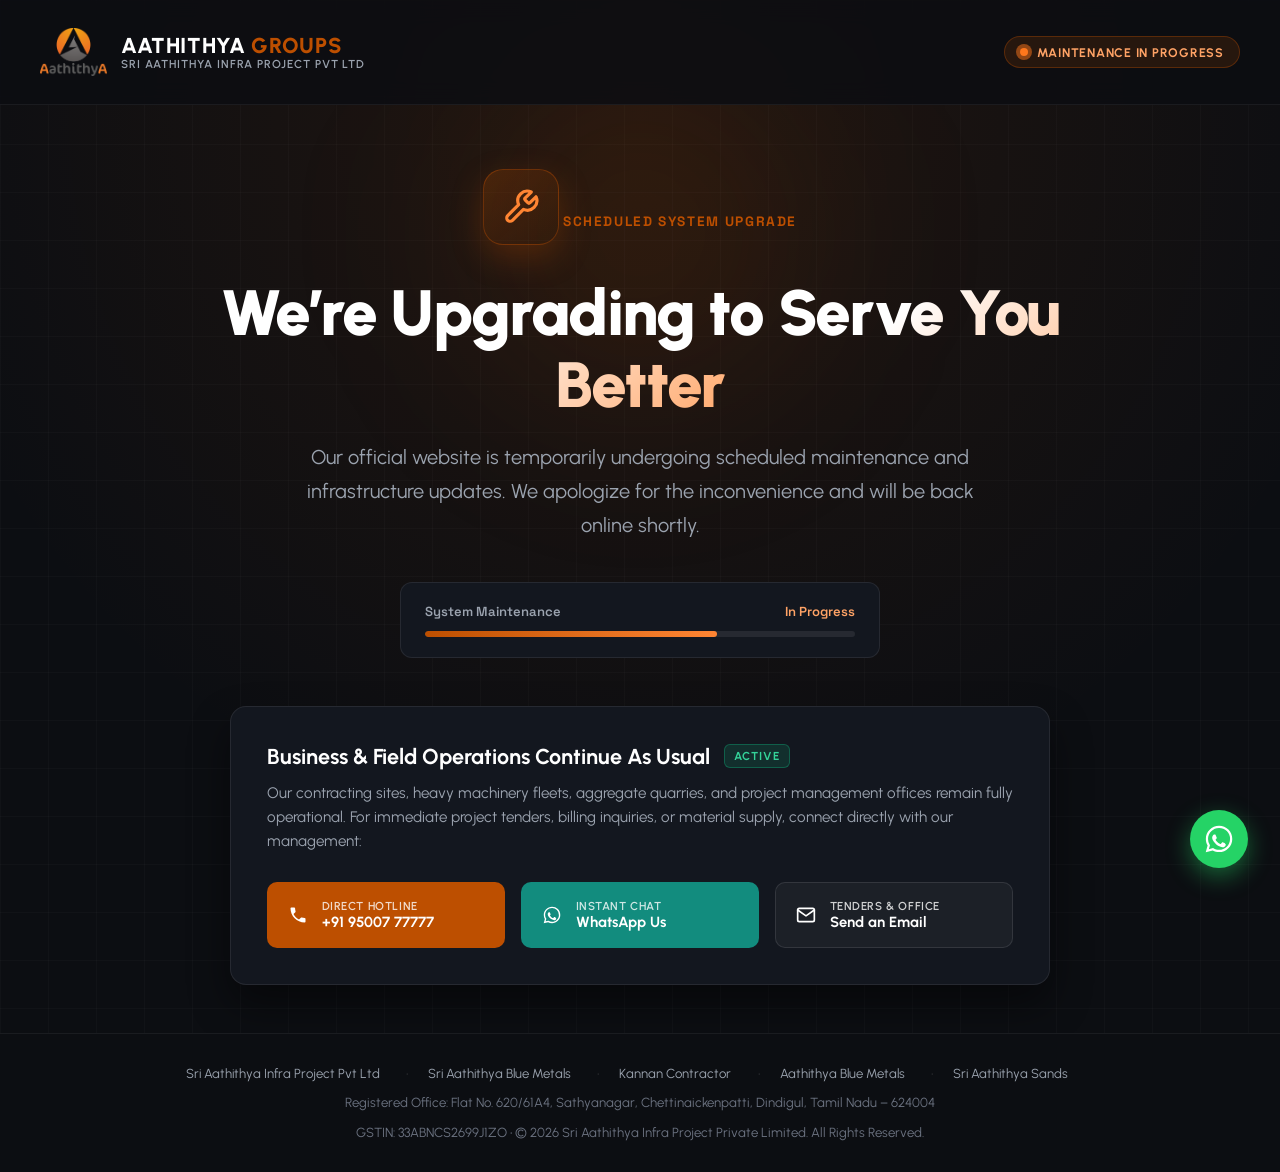
<file: index.html>
<!DOCTYPE html>
<html lang="en">
<head>
  <meta charset="UTF-8">
  <meta name="viewport" content="width=device-width, initial-scale=1.0">
  <meta name="robots" content="noindex, nofollow">
  <meta http-equiv="refresh" content="300">
  <title>Under Maintenance — Sri Aathithya Infra Project Pvt Ltd</title>
  <link rel="icon" type="image/png" href="assets/logo/Logo.png">
  <link rel="preconnect" href="https://fonts.googleapis.com">
  <link rel="preconnect" href="https://fonts.gstatic.com" crossorigin>
  <link href="https://fonts.googleapis.com/css2?family=Space+Grotesk:wght@500;600;700&family=Urbanist:wght@400;500;600;700;800;900&display=swap" rel="stylesheet">
  <style>
    :root {
      --primary: #BD4F00;
      --primary-hover: #D95C00;
      --primary-glow: rgba(189, 79, 0, 0.28);
      --dark-bg: #0C0E12;
      --card-bg: #13171F;
      --card-border: rgba(255, 255, 255, 0.08);
      --text-white: #FFFFFF;
      --text-muted: #9BA3AF;
      --text-subtle: #6B7280;
      --font-display: 'Urbanist', -apple-system, BlinkMacSystemFont, "Segoe UI", Roboto, sans-serif;
      --font-mono: 'Space Grotesk', monospace;
    }

    *, *::before, *::after {
      box-sizing: border-box;
      margin: 0;
      padding: 0;
    }

    body {
      background-color: var(--dark-bg);
      color: var(--text-white);
      font-family: var(--font-display);
      min-height: 100vh;
      display: flex;
      flex-direction: column;
      justify-content: space-between;
      overflow-x: hidden;
      position: relative;
      background-image: 
        radial-gradient(circle at 50% 10%, rgba(189, 79, 0, 0.12) 0%, transparent 60%),
        linear-gradient(to right, rgba(255, 255, 255, 0.02) 1px, transparent 1px),
        linear-gradient(to bottom, rgba(255, 255, 255, 0.02) 1px, transparent 1px);
      background-size: 100% 100%, 48px 48px, 48px 48px;
    }

    /* Ambient glow circles */
    .glow-orb {
      position: absolute;
      width: 500px;
      height: 500px;
      background: radial-gradient(circle, rgba(189, 79, 0, 0.15) 0%, rgba(189, 79, 0, 0) 70%);
      top: 20%;
      left: 50%;
      transform: translate(-50%, -50%);
      filter: blur(80px);
      pointer-events: none;
      z-index: 0;
    }

    /* Header */
    .m-header {
      position: relative;
      z-index: 10;
      padding: 1.75rem 2rem;
      border-bottom: 1px solid rgba(255, 255, 255, 0.06);
      background: rgba(12, 14, 18, 0.85);
      backdrop-filter: blur(12px);
    }

    .m-header-inner {
      max-width: 1200px;
      margin: 0 auto;
      display: flex;
      align-items: center;
      justify-content: space-between;
      gap: 1.5rem;
    }

    .brand-wrap {
      display: flex;
      align-items: center;
      gap: 0.9rem;
      text-decoration: none;
      color: inherit;
    }

    .brand-logo {
      height: 48px;
      width: auto;
      object-fit: contain;
    }

    .brand-name {
      font-size: 1.35rem;
      font-weight: 800;
      letter-spacing: 0.03em;
      text-transform: uppercase;
      line-height: 1.15;
    }

    .brand-name span {
      color: var(--primary);
    }

    .brand-subtitle {
      font-size: 0.72rem;
      font-weight: 600;
      color: var(--text-muted);
      letter-spacing: 0.08em;
      text-transform: uppercase;
    }

    .status-badge {
      display: inline-flex;
      align-items: center;
      gap: 0.55rem;
      padding: 0.45rem 0.95rem;
      background: rgba(189, 79, 0, 0.15);
      border: 1px solid rgba(189, 79, 0, 0.35);
      border-radius: 9999px;
      font-size: 0.78rem;
      font-weight: 700;
      color: #FFA366;
      text-transform: uppercase;
      letter-spacing: 0.06em;
    }

    .pulse-dot {
      width: 8px;
      height: 8px;
      background-color: #FF771C;
      border-radius: 50%;
      position: relative;
    }

    .pulse-dot::after {
      content: '';
      position: absolute;
      top: -4px;
      left: -4px;
      width: 16px;
      height: 16px;
      border-radius: 50%;
      background-color: rgba(255, 119, 28, 0.5);
      animation: pulse 2s infinite ease-out;
    }

    @keyframes pulse {
      0% { transform: scale(0.5); opacity: 1; }
      100% { transform: scale(1.6); opacity: 0; }
    }

    /* Main Container */
    .m-main {
      position: relative;
      z-index: 10;
      max-width: 960px;
      margin: 0 auto;
      padding: 4rem 1.5rem 3rem;
      text-align: center;
      width: 100%;
    }

    .m-icon-badge {
      display: inline-flex;
      align-items: center;
      justify-content: center;
      width: 76px;
      height: 76px;
      border-radius: 20px;
      background: linear-gradient(135deg, rgba(189, 79, 0, 0.25), rgba(189, 79, 0, 0.05));
      border: 1px solid rgba(189, 79, 0, 0.4);
      margin-bottom: 2rem;
      color: #FF8533;
      box-shadow: 0 12px 32px var(--primary-glow);
    }

    .m-eyebrow {
      display: inline-block;
      font-family: var(--font-mono);
      font-size: 0.85rem;
      font-weight: 700;
      color: var(--primary);
      text-transform: uppercase;
      letter-spacing: 0.12em;
      margin-bottom: 1rem;
    }

    .m-title {
      font-size: clamp(2.4rem, 5.5vw, 4rem);
      font-weight: 900;
      line-height: 1.12;
      letter-spacing: -0.02em;
      margin-bottom: 1.25rem;
      color: #FFFFFF;
    }

    .m-title span {
      background: linear-gradient(135deg, #FFFFFF 30%, #FFA86B 100%);
      -webkit-background-clip: text;
      -webkit-text-fill-color: transparent;
    }

    .m-desc {
      font-size: clamp(1.05rem, 2vw, 1.25rem);
      color: var(--text-muted);
      line-height: 1.7;
      max-width: 680px;
      margin: 0 auto 2.5rem;
    }

    /* Progress Bar */
    .progress-box {
      max-width: 480px;
      margin: 0 auto 3rem;
      background: var(--card-bg);
      border: 1px solid var(--card-border);
      border-radius: 12px;
      padding: 1.25rem 1.5rem;
      text-align: left;
    }

    .progress-labels {
      display: flex;
      justify-content: space-between;
      font-size: 0.82rem;
      font-weight: 600;
      color: var(--text-muted);
      margin-bottom: 0.65rem;
      font-family: var(--font-mono);
    }

    .progress-labels span:last-child {
      color: #FFA366;
    }

    .progress-track {
      width: 100%;
      height: 6px;
      background: rgba(255, 255, 255, 0.08);
      border-radius: 999px;
      overflow: hidden;
      position: relative;
    }

    .progress-fill {
      height: 100%;
      width: 68%;
      background: linear-gradient(90deg, var(--primary), #FF8533);
      border-radius: 999px;
      position: relative;
      animation: shimmer 2.2s infinite ease-in-out;
    }

    @keyframes shimmer {
      0%, 100% { opacity: 0.9; }
      50% { opacity: 0.6; }
    }

    /* Business As Usual Card */
    .contact-card {
      background: var(--card-bg);
      border: 1px solid var(--card-border);
      border-radius: 16px;
      padding: 2.25rem;
      max-width: 820px;
      margin: 0 auto;
      text-align: left;
      box-shadow: 0 20px 40px rgba(0, 0, 0, 0.45);
    }

    .contact-card-header {
      display: flex;
      align-items: center;
      gap: 0.85rem;
      margin-bottom: 0.75rem;
    }

    .contact-card-header h3 {
      font-size: 1.35rem;
      font-weight: 700;
      color: #FFFFFF;
    }

    .notice-tag {
      font-size: 0.72rem;
      font-weight: 700;
      text-transform: uppercase;
      letter-spacing: 0.08em;
      padding: 0.25rem 0.6rem;
      background: rgba(16, 185, 129, 0.15);
      border: 1px solid rgba(16, 185, 129, 0.35);
      color: #34D399;
      border-radius: 6px;
    }

    .contact-card p {
      font-size: 0.95rem;
      color: var(--text-muted);
      line-height: 1.6;
      margin-bottom: 1.75rem;
    }

    /* Actions Grid */
    .action-grid {
      display: grid;
      grid-template-columns: repeat(auto-fit, minmax(210px, 1fr));
      gap: 1rem;
    }

    .action-btn {
      display: flex;
      align-items: center;
      gap: 0.85rem;
      padding: 1rem 1.25rem;
      border-radius: 10px;
      text-decoration: none;
      font-size: 0.925rem;
      font-weight: 600;
      transition: all 0.2s ease;
      border: 1px solid transparent;
    }

    .action-btn.primary {
      background: var(--primary);
      color: #FFFFFF;
    }

    .action-btn.primary:hover {
      background: var(--primary-hover);
      transform: translateY(-2px);
      box-shadow: 0 8px 20px var(--primary-glow);
    }

    .action-btn.whatsapp {
      background: #128C7E;
      color: #FFFFFF;
    }

    .action-btn.whatsapp:hover {
      background: #075E54;
      transform: translateY(-2px);
      box-shadow: 0 8px 20px rgba(18, 140, 126, 0.3);
    }

    .action-btn.outline {
      background: rgba(255, 255, 255, 0.04);
      color: #FFFFFF;
      border-color: rgba(255, 255, 255, 0.1);
    }

    .action-btn.outline:hover {
      background: rgba(255, 255, 255, 0.08);
      border-color: rgba(255, 255, 255, 0.2);
      transform: translateY(-2px);
    }

    .action-btn svg {
      width: 20px;
      height: 20px;
      flex-shrink: 0;
    }

    .btn-text-block {
      display: flex;
      flex-direction: column;
      text-align: left;
    }

    .btn-text-block .label {
      font-size: 0.72rem;
      text-transform: uppercase;
      letter-spacing: 0.05em;
      opacity: 0.8;
    }

    .btn-text-block .val {
      font-size: 0.92rem;
      font-weight: 700;
    }

    /* Footer */
    .m-footer {
      position: relative;
      z-index: 10;
      padding: 2rem 1.5rem;
      border-top: 1px solid rgba(255, 255, 255, 0.06);
      background: rgba(12, 14, 18, 0.95);
      text-align: center;
      font-size: 0.825rem;
      color: var(--text-subtle);
    }

    .m-footer-inner {
      max-width: 1200px;
      margin: 0 auto;
      display: flex;
      flex-direction: column;
      align-items: center;
      gap: 0.85rem;
    }

    .group-companies {
      display: flex;
      flex-wrap: wrap;
      justify-content: center;
      gap: 1.25rem;
      font-size: 0.82rem;
      color: var(--text-muted);
    }

    .group-companies span {
      display: inline-flex;
      align-items: center;
      gap: 0.4rem;
    }

    .group-companies span::after {
      content: '•';
      margin-left: 1.25rem;
      color: rgba(255, 255, 255, 0.15);
    }

    .group-companies span:last-child::after {
      content: '';
    }

    /* Floating WhatsApp Button */
    .wa-floating {
      position: fixed;
      bottom: 2rem;
      right: 2rem;
      width: 58px;
      height: 58px;
      border-radius: 50%;
      background-color: #25D366;
      display: flex;
      align-items: center;
      justify-content: center;
      color: #FFFFFF;
      box-shadow: 0 8px 24px rgba(37, 211, 102, 0.45);
      z-index: 999;
      text-decoration: none;
      transition: transform 0.25s cubic-bezier(0.34, 1.56, 0.64, 1), box-shadow 0.25s ease;
    }

    .wa-floating:hover {
      transform: scale(1.1);
      box-shadow: 0 12px 30px rgba(37, 211, 102, 0.6);
    }

    .wa-floating svg {
      width: 32px;
      height: 32px;
      fill: currentColor;
    }

    @media (max-width: 640px) {
      .m-header-inner {
        flex-direction: column;
        align-items: flex-start;
      }
      .status-badge {
        align-self: flex-start;
      }
      .action-grid {
        grid-template-columns: 1fr;
      }
      .contact-card {
        padding: 1.5rem;
      }
      .wa-floating {
        bottom: 1.25rem;
        right: 1.25rem;
        width: 52px;
        height: 52px;
      }
    }
  </style>
</head>
<body>

  <div class="glow-orb"></div>

  <!-- Header -->
  <header class="m-header">
    <div class="m-header-inner">
      <a href="/" class="brand-wrap">
        <img src="assets/logo/Logo.png" alt="Sri Aathithya Infra Logo" class="brand-logo">
        <div>
          <div class="brand-name">Aathithya <span>Groups</span></div>
          <div class="brand-subtitle">Sri Aathithya Infra Project Pvt Ltd</div>
        </div>
      </a>

      <div class="status-badge">
        <div class="pulse-dot"></div>
        <span>Maintenance In Progress</span>
      </div>
    </div>
  </header>

  <!-- Main Content -->
  <main class="m-main">
    <div class="m-icon-badge">
      <svg width="38" height="38" viewBox="0 0 24 24" fill="none" stroke="currentColor" stroke-width="2" stroke-linecap="round" stroke-linejoin="round">
        <path d="M14.7 6.3a1 1 0 0 0 0 1.4l1.6 1.6a1 1 0 0 0 1.4 0l3.77-3.77a6 6 0 0 1-7.94 7.94l-6.91 6.91a2.12 2.12 0 0 1-3-3l6.91-6.91a6 6 0 0 1 7.94-7.94l-3.76 3.76z"/>
      </svg>
    </div>

    <span class="m-eyebrow">Scheduled System Upgrade</span>
    <h1 class="m-title">We’re Upgrading to <span>Serve You Better</span></h1>
    <p class="m-desc">
      Our official website is temporarily undergoing scheduled maintenance and infrastructure updates. We apologize for the inconvenience and will be back online shortly.
    </p>

    <!-- Progress Indicator -->
    <div class="progress-box">
      <div class="progress-labels">
        <span>System Maintenance</span>
        <span>In Progress</span>
      </div>
      <div class="progress-track">
        <div class="progress-fill"></div>
      </div>
    </div>

    <!-- Contact & Business Continuity Card -->
    <div class="contact-card">
      <div class="contact-card-header">
        <h3>Business & Field Operations Continue As Usual</h3>
        <span class="notice-tag">Active</span>
      </div>
      <p>
        Our contracting sites, heavy machinery fleets, aggregate quarries, and project management offices remain fully operational. For immediate project tenders, billing inquiries, or material supply, connect directly with our management:
      </p>

      <div class="action-grid">
        <!-- Phone -->
        <a href="tel:+919500777777" class="action-btn primary">
          <svg viewBox="0 0 24 24" fill="currentColor">
            <path d="M6.62 10.79c1.44 2.83 3.76 5.14 6.59 6.59l2.2-2.2c.27-.27.67-.36 1.02-.24 1.12.37 2.33.57 3.57.57.55 0 1 .45 1 1V20c0 .55-.45 1-1 1-9.39 0-17-7.61-17-17 0-.55.45-1 1-1h3.5c.55 0 1 .45 1 1 0 1.25.2 2.45.57 3.57.11.35.03.74-.25 1.02l-2.2 2.2z"/>
          </svg>
          <div class="btn-text-block">
            <span class="label">Direct Hotline</span>
            <span class="val">+91 95007 77777</span>
          </div>
        </a>

        <!-- WhatsApp -->
        <a href="https://wa.me/919500777777?text=Hello%20Sri%20Aathithya%20Infra,%20I%20have%20an%20inquiry." target="_blank" rel="noopener noreferrer" class="action-btn whatsapp">
          <svg viewBox="0 0 24 24" fill="currentColor">
            <path d="M12.04 2c-5.46 0-9.91 4.45-9.91 9.91 0 1.75.46 3.45 1.32 4.95L2.05 22l5.25-1.38c1.45.79 3.08 1.21 4.74 1.21 5.46 0 9.91-4.45 9.91-9.91 0-2.65-1.03-5.14-2.9-7.01A9.816 9.816 0 0 0 12.04 2m.01 1.67c2.2 0 4.26.86 5.82 2.41a8.17 8.17 0 0 1 2.4 5.83c0 4.54-3.7 8.24-8.24 8.24-1.48 0-2.93-.4-4.2-1.15l-.3-.18-3.12.82.83-3.04-.2-.31a8.19 8.19 0 0 1-1.26-4.38c0-4.54 3.7-8.24 8.24-8.24m4.52 11.66c-.25-.13-1.47-.72-1.7-.81-.23-.08-.39-.13-.56.13-.17.25-.64.81-.79.97-.14.17-.29.19-.54.06-.25-.13-1.06-.39-2.02-1.24-.74-.66-1.24-1.47-1.39-1.72-.14-.25-.02-.38.11-.51.11-.11.25-.29.37-.43.13-.14.17-.25.25-.41.08-.17.04-.31-.02-.44-.06-.13-.56-1.35-.77-1.85-.2-.49-.41-.42-.56-.43-.14-.01-.31-.01-.48-.01-.17 0-.44.06-.67.31-.23.25-.88.86-.88 2.1 0 1.24.9 2.45 1.03 2.62.13.17 1.78 2.71 4.3 3.8 2.53 1.09 2.53.73 2.98.69.46-.04 1.47-.6 1.68-1.18.21-.58.21-1.07.15-1.18-.06-.11-.23-.17-.48-.3z"/>
          </svg>
          <div class="btn-text-block">
            <span class="label">Instant Chat</span>
            <span class="val">WhatsApp Us</span>
          </div>
        </a>

        <!-- Email -->
        <a href="mailto:sriaathithyainfraprojectpvtltd@gmail.com" class="action-btn outline">
          <svg viewBox="0 0 24 24" fill="none" stroke="currentColor" stroke-width="2" stroke-linecap="round" stroke-linejoin="round">
            <path d="M4 4h16c1.1 0 2 .9 2 2v12c0 1.1-.9 2-2 2H4c-1.1 0-2-.9-2-2V6c0-1.1.9-2 2-2z"/>
            <polyline points="22,6 12,13 2,6"/>
          </svg>
          <div class="btn-text-block">
            <span class="label">Tenders & Office</span>
            <span class="val">Send an Email</span>
          </div>
        </a>
      </div>
    </div>
  </main>

  <!-- Footer -->
  <footer class="m-footer">
    <div class="m-footer-inner">
      <div class="group-companies">
        <span>Sri Aathithya Infra Project Pvt Ltd</span>
        <span>Sri Aathithya Blue Metals</span>
        <span>Kannan Contractor</span>
        <span>Aathithya Blue Metals</span>
        <span>Sri Aathithya Sands</span>
      </div>
      <div>
        Registered Office: Flat No. 620/61A4, Sathyanagar, Chettinaickenpatti, Dindigul, Tamil Nadu – 624004
      </div>
      <div>
        GSTIN: 33ABNCS2699J1ZO &bull; &copy; 2026 Sri Aathithya Infra Project Private Limited. All Rights Reserved.
      </div>
    </div>
  </footer>

  <!-- Floating WhatsApp CTA -->
  <a href="https://wa.me/919500777777?text=Hello%20Sri%20Aathithya%20Infra,%20I%20have%20an%20inquiry." class="wa-floating" target="_blank" rel="noopener noreferrer" aria-label="Chat with Sri Aathithya Infra on WhatsApp" title="Chat on WhatsApp">
    <svg viewBox="0 0 24 24">
      <path d="M12.04 2c-5.46 0-9.91 4.45-9.91 9.91 0 1.75.46 3.45 1.32 4.95L2.05 22l5.25-1.38c1.45.79 3.08 1.21 4.74 1.21 5.46 0 9.91-4.45 9.91-9.91 0-2.65-1.03-5.14-2.9-7.01A9.816 9.816 0 0 0 12.04 2m.01 1.67c2.2 0 4.26.86 5.82 2.41a8.17 8.17 0 0 1 2.4 5.83c0 4.54-3.7 8.24-8.24 8.24-1.48 0-2.93-.4-4.2-1.15l-.3-.18-3.12.82.83-3.04-.2-.31a8.19 8.19 0 0 1-1.26-4.38c0-4.54 3.7-8.24 8.24-8.24m4.52 11.66c-.25-.13-1.47-.72-1.7-.81-.23-.08-.39-.13-.56.13-.17.25-.64.81-.79.97-.14.17-.29.19-.54.06-.25-.13-1.06-.39-2.02-1.24-.74-.66-1.24-1.47-1.39-1.72-.14-.25-.02-.38.11-.51.11-.11.25-.29.37-.43.13-.14.17-.25.25-.41.08-.17.04-.31-.02-.44-.06-.13-.56-1.35-.77-1.85-.2-.49-.41-.42-.56-.43-.14-.01-.31-.01-.48-.01-.17 0-.44.06-.67.31-.23.25-.88.86-.88 2.1 0 1.24.9 2.45 1.03 2.62.13.17 1.78 2.71 4.3 3.8 2.53 1.09 2.53.73 2.98.69.46-.04 1.47-.6 1.68-1.18.21-.58.21-1.07.15-1.18-.06-.11-.23-.17-.48-.3z"/>
    </svg>
  </a>

</body>
</html>
</file>
<file: css/style.css>
@import url('https://fonts.googleapis.com/css2?family=Space+Grotesk:wght@500;600;700&family=Urbanist:ital,wght@0,300;0,400;0,500;0,600;0,700;0,800;0,900;1,400;1,600;1,700&display=swap');

/* ==========================================================================
   AATHITHYA GROUPS (SRI AATHITHYA INFRA PROJECT PVT LTD)
   ========================================================================== */

:root {
  /* Brand Tokens */
  --primary: #BD4F00;
  --primary-hover: #9E4200;
  --primary-light: rgba(189, 79, 0, 0.08);
  --primary-glow: rgba(189, 79, 0, 0.25);
  
  --dark: #000000;
  --dark-surface: #12151B;
  --dark-card: #181D26;
  --dark-border: rgba(255, 255, 255, 0.12);
  
  --text-main: #000000;
  --text-muted: #595959;
  --text-subtle: #808080;
  --text-light: #FFFFFF;
  --text-light-muted: rgba(255, 255, 255, 0.75);
  
  --bg-white: #FFFFFF;
  --bg-subtle: #F7F7F7;
  --bg-offwhite: #FAFAFA;
  
  --border-light: #E6E6E6;
  --border-subtle: #F0F0F0;
  
  /* Unified Typography: Urbanist Across All Pages */
  --font-display: 'Urbanist', -apple-system, BlinkMacSystemFont, "Segoe UI", Roboto, sans-serif;
  --font-text: 'Urbanist', -apple-system, BlinkMacSystemFont, "Segoe UI", Roboto, sans-serif;
  --font-mono: 'Space Grotesk', 'Urbanist', monospace;
  
  /* Header */
  --header-height: 80px;
  
  /* Containers */
  --site-max-width: 1360px;
  --container-padding: clamp(1.25rem, 4vw, 3.5rem);
  
  /* Transitions */
  --transition-fast: 0.2s cubic-bezier(0.4, 0, 0.2, 1);
  --transition-normal: 0.35s cubic-bezier(0.4, 0, 0.2, 1);
  --transition-smooth: 0.5s cubic-bezier(0.16, 1, 0.3, 1);
}

/* Global Reset */
*, *::before, *::after {
  box-sizing: border-box;
  margin: 0;
  padding: 0;
}

html {
  font-size: 16px;
  scroll-behavior: smooth;
  -webkit-font-smoothing: antialiased;
  -moz-osx-font-smoothing: grayscale;
}

body {
  font-family: var(--font-text);
  color: var(--text-main);
  background-color: var(--bg-white);
  line-height: 1.6;
  overflow-x: hidden;
}

img, video {
  max-width: 100%;
  height: auto;
  display: block;
}

a {
  color: inherit;
  text-decoration: none;
  transition: var(--transition-fast);
}

button {
  font-family: inherit;
  cursor: pointer;
  border: none;
  background: none;
  transition: var(--transition-fast);
}

ul, ol {
  list-style: none;
}

/* Typography Base Classes & Headings */
h1, h2, h3, h4, h5, h6 {
  font-family: var(--font-display);
}

.font-display {
  font-family: var(--font-display);
}

.font-text {
  font-family: var(--font-text);
}

.font-mono {
  font-family: var(--font-mono);
}

/* Layout Utilities */
.site-container {
  width: 100%;
  max-width: var(--site-max-width);
  margin-left: auto;
  margin-right: auto;
  padding-left: var(--container-padding);
  padding-right: var(--container-padding);
}

.site-container-fluid {
  width: 100%;
  padding-left: var(--container-padding);
  padding-right: var(--container-padding);
}

/* Section Tagline */
.section-tagline {
  display: block;
  font-family: var(--font-text);
  font-size: 0.8125rem;
  font-weight: 700;
  letter-spacing: 0.14em;
  text-transform: uppercase;
  color: var(--primary);
  margin-bottom: 0.75rem;
}

.section-tagline.light {
  color: #FFA366;
}

/* Section Title */
.section-title {
  font-family: var(--font-display);
  font-size: clamp(1.85rem, 3.2vw, 2.75rem);
  font-weight: 700;
  line-height: 1.18;
  letter-spacing: -0.02em;
  color: var(--text-main);
  margin-bottom: 1.25rem;
}

.section-title.light {
  color: var(--text-light);
}

.section-title.accent {
  color: var(--primary);
}

/* Section Paragraph */
.section-desc {
  font-size: clamp(0.95rem, 1.1vw, 1.0625rem);
  line-height: 1.7;
  color: var(--text-muted);
}

.section-desc.light {
  color: var(--text-light-muted);
}

/* Buttons */
.btn-pill {
  display: inline-flex;
  align-items: center;
  justify-content: center;
  gap: 0.6rem;
  padding: 0.75rem 1.85rem;
  border-radius: 9999px;
  font-family: var(--font-text);
  font-size: 0.9375rem;
  font-weight: 600;
  line-height: 1.2;
  text-align: center;
  white-space: nowrap;
  transition: all var(--transition-fast);
}

.btn-primary {
  background-color: var(--primary);
  color: #FFFFFF;
  border: 1px solid var(--primary);
}

.btn-primary:hover {
  background-color: var(--primary-hover);
  border-color: var(--primary-hover);
  transform: translateY(-1px);
}

.btn-dark {
  background-color: #000000;
  color: #FFFFFF;
  border: 1px solid #000000;
}

.btn-dark:hover {
  background-color: var(--primary);
  border-color: var(--primary);
  transform: translateY(-1px);
}

.btn-white {
  background-color: #FFFFFF;
  color: #000000;
  border: 1px solid #FFFFFF;
}

.btn-white:hover {
  background-color: var(--primary);
  color: #FFFFFF;
  border-color: var(--primary);
  transform: translateY(-1px);
}

.btn-ghost-white {
  background-color: transparent;
  color: #FFFFFF;
  border: 1.5px solid #FFFFFF;
}

.btn-ghost-white:hover {
  background-color: #FFFFFF;
  color: #000000;
  border-color: #FFFFFF;
  transform: translateY(-1px);
}

.btn-footer {
  background-color: #FFFFFF;
  color: var(--primary);
  border: 1px solid #FFFFFF;
  font-weight: 700;
  padding: 0.7rem 1.75rem;
}

.btn-footer:hover {
  background-color: #000000;
  color: #FFFFFF;
  border-color: #000000;
  transform: translateY(-1px);
}

/* ==========================================================================
   HEADER
   ========================================================================== */
.site-header {
  position: fixed;
  top: 0;
  left: 0;
  width: 100%;
  height: var(--header-height);
  background-color: #FFFFFF;
  z-index: 1000;
  border-bottom: 1px solid var(--border-light);
  transition: background-color var(--transition-normal), border-color var(--transition-normal);
}

.site-header.scrolled {
  border-bottom-color: #D6D6D6;
}

.header-inner {
  display: flex;
  align-items: center;
  justify-content: space-between;
  height: 100%;
}

/* Brand Logo */
.brand-wrapper {
  display: flex;
  align-items: center;
  gap: 0.875rem;
  text-decoration: none;
  min-width: 0;
}

.brand-logo-img {
  height: 46px;
  width: auto;
  object-fit: contain;
  flex-shrink: 0;
}

.brand-info {
  display: flex;
  flex-direction: column;
  justify-content: center;
  min-width: 0;
}

.brand-name {
  font-family: var(--font-display);
  font-size: 1.25rem;
  font-weight: 800;
  color: #000000;
  line-height: 1.1;
  letter-spacing: -0.01em;
  white-space: nowrap;
}

.brand-name span {
  color: var(--primary);
}

.brand-subtitle {
  font-family: var(--font-text);
  font-size: 0.6875rem;
  font-weight: 600;
  color: var(--text-muted);
  letter-spacing: 0.08em;
  text-transform: uppercase;
  white-space: nowrap;
}

/* Navigation Menu */
.main-nav {
  display: flex;
  align-items: center;
}

.nav-list {
  display: flex;
  align-items: center;
  gap: 2.25rem;
}

.nav-link {
  font-family: var(--font-text);
  font-size: 0.9375rem;
  font-weight: 500;
  color: #000000;
  position: relative;
  padding: 0.25rem 0;
  transition: color var(--transition-fast);
}

.nav-link::after {
  content: '';
  position: absolute;
  bottom: -4px;
  left: 0;
  width: 0%;
  height: 2px;
  background-color: var(--primary);
  transition: width var(--transition-normal);
}

.nav-link:hover, .nav-link.active {
  color: var(--primary);
}

.nav-link:hover::after, .nav-link.active::after {
  width: 100%;
}

/* Header Actions */
.header-actions {
  display: flex;
  align-items: center;
  gap: 1rem;
  flex-shrink: 0;
}

.btn-call {
  background-color: var(--primary);
  color: #FFFFFF;
  padding: 0.6rem 1.45rem;
  border-radius: 9999px;
  font-family: var(--font-text);
  font-size: 0.875rem;
  font-weight: 600;
  display: inline-flex;
  align-items: center;
  justify-content: center;
  gap: 0.45rem;
  white-space: nowrap;
  flex-shrink: 0;
  border: 1px solid var(--primary);
  transition: background-color var(--transition-fast), transform var(--transition-fast);
}

.btn-call:hover {
  background-color: var(--primary-hover);
  transform: translateY(-1px);
}

.hamburger-btn {
  display: none;
  flex-direction: column;
  justify-content: center;
  align-items: center;
  gap: 5px;
  width: 40px;
  height: 40px;
  border-radius: 6px;
  border: 1px solid #E0E0E0;
  background: #FFFFFF;
  cursor: pointer;
  padding: 0;
  flex-shrink: 0;
  transition: background-color 0.2s ease, border-color 0.2s ease;
}

.hamburger-btn:hover {
  background-color: #F7F7F7;
  border-color: #D0D0D0;
}

.hamburger-btn span {
  display: block;
  width: 20px;
  height: 2px;
  background-color: #000000;
  border-radius: 2px;
  transition: transform 0.25s cubic-bezier(0.4, 0, 0.2, 1), opacity 0.2s ease;
  transform-origin: center;
}

/* Hamburger Morphing into 'X' Close Icon */
.hamburger-btn.active {
  background-color: #F5F5F5;
  border-color: #CCCCCC;
}

.hamburger-btn.active span:nth-child(1) {
  transform: translateY(7px) rotate(45deg);
}

.hamburger-btn.active span:nth-child(2) {
  opacity: 0;
  transform: scaleX(0);
}

.hamburger-btn.active span:nth-child(3) {
  transform: translateY(-7px) rotate(-45deg);
}

/* Mobile Drawer */
.mobile-drawer {
  position: fixed;
  top: var(--header-height);
  left: 0;
  width: 100%;
  height: calc(100vh - var(--header-height));
  height: calc(100dvh - var(--header-height));
  background-color: #FFFFFF;
  padding: 1.5rem 1.25rem 2rem 1.25rem;
  display: flex;
  flex-direction: column;
  justify-content: space-between;
  transform: translateX(100%);
  transition: transform 0.3s cubic-bezier(0.16, 1, 0.3, 1);
  z-index: 999;
  overflow-y: auto;
  border-top: 1px solid var(--border-light);
}

.mobile-drawer.open {
  transform: translateX(0);
}

.mobile-nav-list {
  display: flex;
  flex-direction: column;
  gap: 0;
  margin: 0;
  padding: 0;
  list-style: none;
}

.mobile-nav-list li {
  border-bottom: 1px solid var(--border-subtle);
}

.mobile-nav-link {
  display: flex;
  align-items: center;
  justify-content: space-between;
  padding: 1.05rem 0.5rem;
  font-family: var(--font-display);
  font-size: 1.15rem;
  font-weight: 700;
  color: #000000;
  text-decoration: none;
  transition: color var(--transition-fast), background-color var(--transition-fast), padding-left var(--transition-fast);
}

.mobile-nav-link:hover, .mobile-nav-link.active {
  color: var(--primary);
}

.mobile-nav-link.active {
  background: rgba(189, 79, 0, 0.04);
  padding-left: 0.75rem;
  border-left: 3px solid var(--primary);
  font-weight: 800;
}

.mobile-nav-arrow {
  color: var(--text-subtle);
  transition: transform 0.2s ease, color 0.2s ease;
}

.mobile-nav-link:hover .mobile-nav-arrow,
.mobile-nav-link.active .mobile-nav-arrow {
  color: var(--primary);
  transform: translateX(3px);
}

.mobile-drawer-footer {
  margin-top: 1.5rem;
  padding-top: 1.25rem;
  border-top: 1px solid var(--border-light);
  display: flex;
  flex-direction: column;
  gap: 0.75rem;
}

.mobile-drawer-info {
  text-align: center;
  font-size: 0.75rem;
  color: var(--text-muted);
  line-height: 1.5;
  padding-top: 0.25rem;
}

/* Page Hero (Inner Pages: Services, Projects, About Us, Contact) */
.page-hero {
  margin-top: var(--header-height);
  padding-top: clamp(2.5rem, 5vw, 4.25rem);
  padding-bottom: clamp(2.5rem, 5vw, 4rem);
  background-color: var(--bg-subtle);
  border-bottom: 1px solid var(--border-light);
}

/* ==========================================================================
   HERO SECTION
   ========================================================================== */
.hero-section {
  position: relative;
  width: 100%;
  height: calc(100vh - var(--header-height));
  min-height: 650px;
  max-height: 880px;
  display: flex;
  align-items: center;
  margin-top: var(--header-height);
  overflow: hidden;
  background-color: #0a0a0a;
}

.hero-media-wrapper {
  position: absolute;
  top: 0;
  left: 0;
  width: 100%;
  height: 100%;
  z-index: 1;
}

.hero-video, .hero-poster-img {
  width: 100%;
  height: 100%;
  object-fit: cover;
  position: absolute;
  top: 0;
  left: 0;
}

.hero-overlay {
  position: absolute;
  top: 0;
  left: 0;
  width: 100%;
  height: 100%;
  background-color: rgba(0, 0, 0, 0.55);
  z-index: 2;
}

.hero-content {
  position: relative;
  z-index: 3;
  width: 100%;
  padding-top: 5rem;
  padding-bottom: 5rem;
}

.hero-text-box {
  max-width: 760px;
}

.hero-tagline {
  display: inline-flex;
  align-items: center;
  gap: 0.5rem;
  font-family: var(--font-text);
  font-size: 0.8125rem;
  font-weight: 700;
  letter-spacing: 0.16em;
  text-transform: uppercase;
  color: #FFA366;
  margin-bottom: 1.25rem;
}

.hero-title {
  font-family: var(--font-display);
  font-size: clamp(2.6rem, 5.5vw, 4.75rem);
  font-weight: 800;
  line-height: 1.08;
  letter-spacing: -0.025em;
  color: #FFFFFF;
  margin-bottom: 1.25rem;
}

.hero-subtitle {
  font-family: var(--font-text);
  font-size: clamp(1rem, 1.35vw, 1.25rem);
  font-weight: 400;
  line-height: 1.6;
  color: rgba(255, 255, 255, 0.88);
  margin-bottom: 2.25rem;
}

.hero-cta-group {
  display: flex;
  align-items: center;
  flex-wrap: wrap;
  gap: 1rem;
}

/* Video Controls Button */
.video-control-btn {
  position: absolute;
  right: var(--container-padding);
  bottom: 2.5rem;
  z-index: 4;
  width: 44px;
  height: 44px;
  border-radius: 50%;
  background-color: rgba(0, 0, 0, 0.45);
  border: 1px solid rgba(255, 255, 255, 0.35);
  color: #FFFFFF;
  display: flex;
  align-items: center;
  justify-content: center;
  backdrop-filter: blur(6px);
  -webkit-backdrop-filter: blur(6px);
  transition: all var(--transition-fast);
}

.video-control-btn:hover {
  background-color: var(--primary);
  border-color: var(--primary);
  transform: scale(1.08);
}

/* ==========================================================================
   FEATURE ROWS: "Building Is What We Do"
   ========================================================================== */
.feature-section {
  padding-top: clamp(4rem, 8vw, 7.5rem);
  padding-bottom: clamp(4rem, 8vw, 7.5rem);
  background-color: var(--bg-white);
}

.feature-header-wrap {
  margin-bottom: clamp(3rem, 6vw, 5.5rem);
}

.feature-rows {
  display: flex;
  flex-direction: column;
  gap: clamp(4rem, 8vw, 7rem);
}

.feature-row {
  display: grid;
  grid-template-columns: 1fr 1fr;
  align-items: center;
  gap: clamp(2.5rem, 6vw, 6rem);
}

.feature-row.reverse {
  grid-template-columns: 1fr 1fr;
}

.feature-row.reverse .feature-content-col {
  order: 2;
}

.feature-row.reverse .feature-media-col {
  order: 1;
}

.feature-content-col {
  display: flex;
  flex-direction: column;
  align-items: flex-start;
  max-width: 520px;
}

.feature-category {
  font-family: var(--font-display);
  font-size: clamp(1.75rem, 2.5vw, 2.25rem);
  font-weight: 700;
  color: #000000;
  margin-bottom: 1.25rem;
  letter-spacing: -0.02em;
}

.feature-desc-1 {
  font-size: 1.0625rem;
  line-height: 1.65;
  color: var(--text-muted);
  margin-bottom: 1.25rem;
}

.feature-desc-2 {
  font-size: 0.95rem;
  line-height: 1.65;
  color: var(--text-muted);
  margin-bottom: 2rem;
}

.feature-media-col {
  position: relative;
}

.feature-img-card {
  width: 100%;
  border-radius: 4px;
  overflow: hidden;
}

.feature-img-card picture {
  display: block;
  width: 100%;
  height: 100%;
}

.feature-img-card img {
  width: 100%;
  height: 520px;
  object-fit: cover;
  transition: transform var(--transition-smooth);
}

.feature-img-card:hover img {
  transform: scale(1.03);
}

/* Dual image block for Row 3 */
.dual-img-wrap {
  display: grid;
  grid-template-columns: 0.7fr 1fr;
  gap: 1.25rem;
  align-items: flex-end;
}

.dual-img-wrap picture {
  display: block;
  width: 100%;
}

.dual-img-wrap .small-img {
  width: 100%;
  height: 280px;
  object-fit: cover;
  border-radius: 4px;
}

.dual-img-wrap .main-img {
  width: 100%;
  height: 520px;
  object-fit: cover;
  border-radius: 4px;
}

/* ==========================================================================
   ABOUT & STATS SECTION (Dark Earthmoving Theme)
   ========================================================================== */
.about-stats-section {
  position: relative;
  background-color: #0E1218;
  color: #FFFFFF;
  padding-top: clamp(4.5rem, 8vw, 7.5rem);
  padding-bottom: clamp(4.5rem, 8vw, 7.5rem);
  overflow: hidden;
}

.about-bg-media {
  position: absolute;
  top: 0;
  left: 0;
  width: 100%;
  height: 100%;
  z-index: 1;
}

.about-bg-media img {
  width: 100%;
  height: 100%;
  object-fit: cover;
  opacity: 0.42;
  filter: saturate(0.85);
}

.about-overlay {
  position: absolute;
  top: 0;
  left: 0;
  width: 100%;
  height: 100%;
  background-color: rgba(14, 18, 24, 0.85);
  z-index: 2;
}

.about-stats-content {
  position: relative;
  z-index: 3;
}

.about-top-grid {
  display: grid;
  grid-template-columns: 1fr 1.2fr;
  gap: clamp(2.5rem, 5vw, 5.5rem);
  align-items: flex-start;
  margin-bottom: clamp(3.5rem, 7vw, 6rem);
}

.about-left-col {
  max-width: 500px;
}

.about-right-col {
  display: flex;
  flex-direction: column;
  gap: 2rem;
}

.about-summary-text {
  font-size: clamp(1.05rem, 1.25vw, 1.2rem);
  line-height: 1.7;
  color: rgba(255, 255, 255, 0.88);
}

.leadership-badge {
  display: flex;
  align-items: center;
  gap: 1.25rem;
  padding-top: 1.5rem;
  border-top: 1px solid rgba(255, 255, 255, 0.15);
}

.leader-avatar {
  width: 68px;
  height: 68px;
  border-radius: 50%;
  object-fit: cover;
  border: 2px solid var(--primary);
}

.leader-details h4 {
  font-family: var(--font-display);
  font-size: 1.25rem;
  font-weight: 700;
  color: #FFFFFF;
  line-height: 1.2;
}

.leader-details p {
  font-size: 0.875rem;
  color: #FFA366;
  font-weight: 500;
}

/* Stats Counter Grid (4 Boxes) */
.stats-grid {
  display: grid;
  grid-template-columns: repeat(4, 1fr);
  border: 1px solid rgba(255, 255, 255, 0.18);
  background-color: rgba(255, 255, 255, 0.03);
  backdrop-filter: blur(10px);
  -webkit-backdrop-filter: blur(10px);
}

.stat-box {
  padding: clamp(2rem, 3.5vw, 3.5rem) clamp(1.5rem, 2.5vw, 2.5rem);
  border-right: 1px solid rgba(255, 255, 255, 0.18);
  display: flex;
  flex-direction: column;
  justify-content: space-between;
}

.stat-box:last-child {
  border-right: none;
}

.stat-number {
  font-family: var(--font-display);
  font-size: clamp(2.5rem, 4vw, 3.75rem);
  font-weight: 800;
  color: #FFFFFF;
  line-height: 1;
  margin-bottom: 1.25rem;
  letter-spacing: -0.03em;
}

.stat-label {
  font-family: var(--font-text);
  font-size: 0.9375rem;
  font-weight: 600;
  color: rgba(255, 255, 255, 0.75);
  line-height: 1.35;
  text-transform: capitalize;
}

/* ==========================================================================
   OUR SERVICES SECTION (8-Card Grid)
   ========================================================================== */
.services-section {
  padding-top: clamp(4.5rem, 8vw, 7.5rem);
  padding-bottom: clamp(4.5rem, 8vw, 7.5rem);
  background-color: var(--bg-white);
}

.services-header-grid {
  display: grid;
  grid-template-columns: 1.2fr 1fr;
  gap: clamp(2rem, 4vw, 4rem);
  align-items: flex-end;
  margin-bottom: clamp(3rem, 5vw, 4.5rem);
}

/* 4x2 Grid with 1px border lines */
.services-grid {
  display: grid;
  grid-template-columns: repeat(4, 1fr);
  border-top: 1px solid var(--border-light);
  border-left: 1px solid var(--border-light);
  margin-bottom: 3.5rem;
}

.service-card {
  border-right: 1px solid var(--border-light);
  border-bottom: 1px solid var(--border-light);
  padding: clamp(2.25rem, 3.5vw, 3.5rem) clamp(1.75rem, 2.5vw, 2.5rem);
  background-color: #FFFFFF;
  display: flex;
  flex-direction: column;
  justify-content: space-between;
  min-height: 290px;
  position: relative;
  transition: all var(--transition-normal);
}

.service-card:hover {
  background-color: var(--bg-subtle);
  transform: translateY(-2px);
}

.service-icon-wrap {
  width: 56px;
  height: 56px;
  margin-bottom: 2.25rem;
  display: flex;
  align-items: center;
}

.service-icon-wrap svg {
  width: 100%;
  height: 100%;
  object-fit: contain;
}

.service-title {
  font-family: var(--font-display);
  font-size: 1.2rem;
  font-weight: 700;
  line-height: 1.35;
  color: #000000;
  letter-spacing: -0.01em;
}

.services-footer-cta {
  display: flex;
  justify-content: flex-start;
}

/* ==========================================================================
   OUR PROJECTS SECTION (Interactive Gallery / Slider)
   ========================================================================== */
.projects-section {
  padding-top: clamp(4.5rem, 8vw, 7.5rem);
  padding-bottom: clamp(4.5rem, 8vw, 7.5rem);
  background-color: var(--bg-white);
  border-top: 1px solid var(--border-light);
}

.projects-header-grid {
  display: grid;
  grid-template-columns: 1fr 1fr;
  gap: clamp(2rem, 4vw, 4rem);
  align-items: flex-end;
  margin-bottom: 3rem;
}

/* Slider Controls & Active Indicator */
.slider-toolbar {
  display: flex;
  align-items: center;
  justify-content: space-between;
  padding-bottom: 1.5rem;
  margin-bottom: 2rem;
  border-bottom: 1px solid var(--border-light);
}

.slider-counter {
  font-family: var(--font-mono);
  font-size: 1.125rem;
  font-weight: 600;
  color: #000000;
}

.slider-counter .active-num {
  color: var(--primary);
  font-weight: 700;
}

.slider-nav-btns {
  display: flex;
  align-items: center;
  gap: 0.75rem;
}

.slider-btn {
  width: 44px;
  height: 44px;
  border-radius: 50%;
  border: 1px solid var(--border-light);
  display: flex;
  align-items: center;
  justify-content: center;
  color: #000000;
  background-color: #FFFFFF;
  transition: all var(--transition-fast);
}

.slider-btn:hover {
  background-color: #000000;
  color: #FFFFFF;
  border-color: #000000;
}

/* Slider Grid / Cards */
.projects-carousel-container {
  position: relative;
  overflow: hidden;
  width: 100%;
}

.projects-track {
  display: grid;
  grid-template-columns: repeat(4, 1fr);
  gap: 1.5rem;
  transition: transform var(--transition-smooth);
}

.project-card {
  display: flex;
  flex-direction: column;
  cursor: pointer;
}

.project-img-box {
  width: 100%;
  height: 380px;
  overflow: hidden;
  background-color: #EAEAEA;
  position: relative;
}

.project-img-box img {
  width: 100%;
  height: 100%;
  object-fit: cover;
  transition: transform var(--transition-smooth);
}

.project-card:hover .project-img-box img {
  transform: scale(1.05);
}

.project-card-info {
  padding-top: 1.25rem;
}

.project-card-tag {
  font-size: 0.8125rem;
  font-weight: 700;
  color: var(--primary);
  text-transform: uppercase;
  letter-spacing: 0.08em;
  margin-bottom: 0.4rem;
}

.project-card-title {
  font-family: var(--font-display);
  font-size: 1.15rem;
  font-weight: 700;
  color: #000000;
  line-height: 1.3;
  margin-bottom: 0.35rem;
}

.project-card-value {
  font-family: var(--font-mono);
  font-size: 0.95rem;
  font-weight: 600;
  color: var(--text-muted);
}

/* ==========================================================================
   OUR CLIENTS / PARTNERS SECTION
   ========================================================================== */
.clients-section {
  padding-top: clamp(4rem, 6vw, 6rem);
  padding-bottom: clamp(4rem, 6vw, 6rem);
  background-color: var(--bg-white);
  border-top: 1px solid var(--border-light);
}

.clients-header {
  margin-bottom: 3.5rem;
}

.clients-grid {
  display: grid;
  grid-template-columns: repeat(6, 1fr);
  border-top: 1px solid var(--border-light);
  border-left: 1px solid var(--border-light);
}

.client-logo-box {
  border-right: 1px solid var(--border-light);
  border-bottom: 1px solid var(--border-light);
  height: 140px;
  display: flex;
  align-items: center;
  justify-content: center;
  padding: 1.75rem;
  background-color: #FFFFFF;
  transition: background-color var(--transition-fast);
}

.client-logo-box:hover {
  background-color: var(--bg-subtle);
}

.client-logo-box img {
  max-width: 100%;
  max-height: 54px;
  object-fit: contain;
  filter: grayscale(100%);
  opacity: 0.85;
  transition: all var(--transition-fast);
}

.client-logo-box:hover img {
  filter: grayscale(0%);
  opacity: 1;
}

/* ==========================================================================
   HOMEPAGE EXTRA SECTION 1: WHOLLY OWNED PLANT & FLEET SHOWCASE
   ========================================================================== */
.fleet-showcase-section {
  padding-top: clamp(4.5rem, 7vw, 7rem);
  padding-bottom: clamp(4.5rem, 7vw, 7rem);
  background-color: var(--bg-subtle);
  border-top: 1px solid var(--border-light);
  border-bottom: 1px solid var(--border-light);
}

.fleet-header-grid {
  display: grid;
  grid-template-columns: 1.2fr 1fr;
  gap: clamp(2rem, 4vw, 4rem);
  align-items: flex-end;
  margin-bottom: clamp(2.5rem, 4vw, 4rem);
}

.fleet-cards-grid {
  display: grid;
  grid-template-columns: repeat(4, 1fr);
  gap: 1.5rem;
  margin-bottom: 2.5rem;
}

.fleet-card {
  background-color: #FFFFFF;
  border: 1px solid var(--border-light);
  border-radius: 4px;
  overflow: hidden;
  display: flex;
  flex-direction: column;
  transition: transform var(--transition-normal), border-color var(--transition-normal);
}

.fleet-card:hover {
  transform: translateY(-4px);
}

.fleet-card-img {
  position: relative;
  height: 200px;
  background-color: #E8E8E8;
  overflow: hidden;
}

.fleet-card-img picture {
  display: block;
  width: 100%;
  height: 100%;
}

.fleet-card-img img {
  width: 100%;
  height: 100%;
  object-fit: cover;
  transition: transform var(--transition-smooth);
}

.fleet-card:hover .fleet-card-img img {
  transform: scale(1.05);
}

.fleet-qty-badge {
  position: absolute;
  top: 12px;
  right: 12px;
  background: rgba(0, 0, 0, 0.82);
  color: #FFFFFF;
  font-family: var(--font-mono);
  font-size: 0.8125rem;
  font-weight: 700;
  padding: 0.35rem 0.75rem;
  border-radius: 9999px;
  backdrop-filter: blur(4px);
  border: 1px solid rgba(255, 255, 255, 0.2);
}

.fleet-card-body {
  padding: 1.5rem;
  display: flex;
  flex-direction: column;
  flex-grow: 1;
}

.fleet-category-tag {
  font-size: 0.75rem;
  font-weight: 700;
  color: var(--primary);
  text-transform: uppercase;
  letter-spacing: 0.08em;
  margin-bottom: 0.4rem;
}

.fleet-card-title {
  font-family: var(--font-display);
  font-size: 1.2rem;
  font-weight: 700;
  color: #000000;
  line-height: 1.3;
  margin-bottom: 1rem;
}

.fleet-item-list {
  list-style: none;
  display: flex;
  flex-direction: column;
  gap: 0.5rem;
  font-size: 0.875rem;
  color: var(--text-muted);
  line-height: 1.45;
  margin-top: auto;
  padding-top: 0.85rem;
  border-top: 1px solid var(--border-subtle);
}

.fleet-item-list strong {
  color: #000000;
}

.fleet-bottom-bar {
  display: flex;
  align-items: center;
  justify-content: space-between;
  flex-wrap: wrap;
  gap: 1.5rem;
  padding-top: 2rem;
  border-top: 1px solid var(--border-light);
}

.fleet-summary-tags {
  display: flex;
  flex-wrap: wrap;
  gap: 0.65rem;
}

.tag-pill {
  display: inline-flex;
  align-items: center;
  padding: 0.4rem 0.9rem;
  background-color: #FFFFFF;
  border: 1px solid var(--border-light);
  border-radius: 9999px;
  font-size: 0.8125rem;
  font-weight: 600;
  color: var(--text-muted);
}

/* ==========================================================================
   HOMEPAGE EXTRA SECTION 2: AUDITED FINANCIAL GROWTH
   ========================================================================== */
.growth-timeline-section {
  padding-top: clamp(4.5rem, 7vw, 7rem);
  padding-bottom: clamp(4.5rem, 7vw, 7rem);
  background-color: var(--bg-white);
}

.growth-header-grid {
  display: grid;
  grid-template-columns: 1.2fr 1fr;
  gap: clamp(2rem, 4vw, 4rem);
  align-items: flex-end;
  margin-bottom: clamp(3rem, 5vw, 4.5rem);
}

.growth-cards-row {
  display: grid;
  grid-template-columns: repeat(6, 1fr);
  gap: 1.25rem;
  margin-bottom: 3.5rem;
}

.growth-year-card {
  border: 1px solid var(--border-light);
  border-radius: 4px;
  padding: 1.5rem 1.25rem;
  background: #FFFFFF;
  display: flex;
  flex-direction: column;
  align-items: center;
  text-align: center;
  position: relative;
  transition: all var(--transition-normal);
}

.growth-year-card:hover {
  transform: translateY(-3px);
  border-color: var(--primary);
}

.growth-year-card.active {
  background: #FFFDFB;
  border: 2px solid var(--primary);
}

.active-pulse-badge {
  position: absolute;
  top: -11px;
  background: var(--primary);
  color: #FFFFFF;
  font-size: 0.6875rem;
  font-weight: 700;
  text-transform: uppercase;
  letter-spacing: 0.06em;
  padding: 0.2rem 0.65rem;
  border-radius: 9999px;
}

.growth-year-badge {
  font-size: 0.8125rem;
  font-weight: 700;
  color: var(--text-muted);
  margin-bottom: 0.65rem;
  letter-spacing: 0.04em;
}

.growth-amount {
  font-family: var(--font-display);
  font-size: 1.25rem;
  font-weight: 800;
  color: #000000;
  margin-bottom: 1.25rem;
  line-height: 1.15;
}

.growth-amount.highlight {
  color: var(--primary);
  font-size: 1.35rem;
}

.growth-bar-track {
  width: 14px;
  height: 140px;
  background-color: #F0F0F0;
  border-radius: 8px;
  position: relative;
  display: flex;
  align-items: flex-end;
  margin-bottom: 1rem;
  overflow: hidden;
}

.growth-bar-fill {
  width: 100%;
  background: #4A4A4A;
  border-radius: 8px 8px 0 0;
  transition: height 1s cubic-bezier(0.16, 1, 0.3, 1);
}

.growth-bar-fill.highlight {
  background-color: var(--primary);
}

.growth-note {
  font-size: 0.75rem;
  font-weight: 600;
  color: var(--text-subtle);
  line-height: 1.3;
}

/* ==========================================================================
   HIGH-CONVERTING CTA SECTION & CALLOUT
   ========================================================================== */
.growth-callout-box, .cta-conversion-card {
  background: #11141A;
  color: #FFFFFF;
  border: 1px solid rgba(255, 255, 255, 0.12);
  border-radius: 6px;
  padding: clamp(2rem, 4vw, 3.5rem);
  margin-top: 3rem;
  display: flex;
  flex-direction: column;
  gap: 2rem;
}

.cta-conversion-header {
  display: flex;
  flex-direction: column;
  gap: 0.75rem;
}

.cta-tagline {
  display: inline-flex;
  align-items: center;
  gap: 0.5rem;
  font-family: var(--font-text);
  font-size: 0.8125rem;
  font-weight: 700;
  letter-spacing: 0.12em;
  text-transform: uppercase;
  color: var(--primary);
}

.cta-title {
  font-family: var(--font-display);
  font-size: clamp(1.65rem, 3.2vw, 2.35rem);
  font-weight: 800;
  line-height: 1.2;
  color: #FFFFFF;
}

.cta-desc {
  color: rgba(255, 255, 255, 0.8);
  font-size: clamp(0.95rem, 1.5vw, 1.05rem);
  line-height: 1.65;
  max-width: 860px;
}

.cta-trust-grid {
  display: grid;
  grid-template-columns: repeat(4, 1fr);
  gap: 1.25rem;
  padding: 1.5rem 0;
  border-top: 1px solid rgba(255, 255, 255, 0.1);
  border-bottom: 1px solid rgba(255, 255, 255, 0.1);
}

.cta-trust-item {
  display: flex;
  flex-direction: column;
  gap: 0.35rem;
}

.cta-trust-item strong {
  font-family: var(--font-display);
  font-size: 1.05rem;
  color: #FFFFFF;
  display: flex;
  align-items: center;
  gap: 0.4rem;
}

.cta-trust-item strong svg {
  color: var(--primary);
  flex-shrink: 0;
}

.cta-trust-item span {
  font-size: 0.8125rem;
  color: rgba(255, 255, 255, 0.65);
  line-height: 1.4;
}

.cta-actions-row {
  display: flex;
  align-items: center;
  gap: 1.25rem;
  flex-wrap: wrap;
}

.cta-actions-row .btn-cta-primary {
  background-color: var(--primary);
  color: #FFFFFF;
  border: 1px solid var(--primary);
  padding: 0.85rem 2rem;
  border-radius: 9999px;
  font-family: var(--font-text);
  font-size: 0.95rem;
  font-weight: 700;
  display: inline-flex;
  align-items: center;
  gap: 0.65rem;
  transition: all var(--transition-fast);
}

.cta-actions-row .btn-cta-primary:hover {
  background-color: var(--primary-hover);
  border-color: var(--primary-hover);
  transform: translateY(-2px);
}

.cta-actions-row .btn-cta-secondary {
  background-color: #FFFFFF;
  color: #000000;
  border: 1px solid #FFFFFF;
  padding: 0.85rem 2rem;
  border-radius: 9999px;
  font-family: var(--font-text);
  font-size: 0.95rem;
  font-weight: 700;
  display: inline-flex;
  align-items: center;
  gap: 0.65rem;
  transition: all var(--transition-fast);
}

.cta-actions-row .btn-cta-secondary:hover {
  background-color: var(--primary);
  color: #FFFFFF;
  border-color: var(--primary);
  transform: translateY(-2px);
}

.cta-actions-row .cta-contact-direct {
  color: rgba(255, 255, 255, 0.85);
  font-size: 0.9rem;
  display: inline-flex;
  align-items: center;
  gap: 0.5rem;
  margin-left: auto;
}

.cta-actions-row .cta-contact-direct a {
  color: #FFFFFF;
  font-weight: 700;
  text-decoration: underline;
}

@media (max-width: 992px) {
  .cta-trust-grid {
    grid-template-columns: repeat(2, 1fr);
  }
  .cta-actions-row .cta-contact-direct {
    margin-left: 0;
    width: 100%;
  }
}

@media (max-width: 640px) {
  .cta-trust-grid {
    grid-template-columns: 1fr;
    gap: 1rem;
  }
  .cta-actions-row {
    flex-direction: column;
    align-items: stretch;
    gap: 0.85rem;
  }
  .cta-actions-row .btn-cta-primary,
  .cta-actions-row .btn-cta-secondary {
    justify-content: center;
    width: 100%;
    text-align: center;
  }
  .cta-actions-row .cta-contact-direct {
    flex-direction: column;
    align-items: flex-start;
    gap: 0.25rem;
    font-size: 0.85rem;
    word-break: break-all;
    margin-top: 0.5rem;
  }
}

/* ==========================================================================
   HOMEPAGE EXTRA SECTION 3: SISTER CONCERNS & GROUP ECOSYSTEM
   ========================================================================== */
.ecosystem-section {
  padding-top: clamp(4.5rem, 7vw, 7rem);
  padding-bottom: clamp(4.5rem, 7vw, 7rem);
  background-color: var(--bg-subtle);
  border-top: 1px solid var(--border-light);
}

.ecosystem-header-grid {
  display: grid;
  grid-template-columns: 1.2fr 1fr;
  gap: clamp(2rem, 4vw, 4rem);
  align-items: flex-end;
  margin-bottom: clamp(3rem, 5vw, 4.5rem);
}

.ecosystem-grid {
  display: grid;
  grid-template-columns: repeat(2, 1fr);
  gap: 2rem;
}

.ecosystem-card {
  background: #FFFFFF;
  border: 1px solid var(--border-light);
  border-radius: 4px;
  padding: 2.75rem 2.5rem;
  position: relative;
  display: flex;
  flex-direction: column;
  justify-content: space-between;
  transition: transform var(--transition-normal), border-color var(--transition-normal);
}

.ecosystem-card:hover {
  transform: translateY(-3px);
  border-color: var(--primary);
}

.ecosystem-top {
  display: flex;
  align-items: center;
  justify-content: space-between;
  margin-bottom: 1.25rem;
}

.ecosystem-badge {
  font-size: 0.75rem;
  font-weight: 700;
  color: var(--primary);
  text-transform: uppercase;
  letter-spacing: 0.08em;
  background: rgba(189, 79, 0, 0.08);
  padding: 0.35rem 0.75rem;
  border-radius: 9999px;
}

.ecosystem-capacity {
  font-family: var(--font-mono);
  font-size: 0.9375rem;
  font-weight: 700;
  color: #000000;
}

.ecosystem-title {
  font-family: var(--font-display);
  font-size: 1.4rem;
  font-weight: 700;
  color: #000000;
  margin-bottom: 0.85rem;
  line-height: 1.25;
}

.ecosystem-desc {
  font-size: 0.95rem;
  color: var(--text-muted);
  line-height: 1.65;
  margin-bottom: 1.75rem;
}

.ecosystem-features {
  display: flex;
  gap: 1.25rem;
  flex-wrap: wrap;
  padding-top: 1.25rem;
  border-top: 1px solid var(--border-subtle);
  font-size: 0.85rem;
  font-weight: 600;
  color: #333333;
}


/* ==========================================================================
   SIGNATURE FOOTER (Solid #BD4F00 Terracotta Theme)
   ========================================================================== */
.site-footer {
  background-color: var(--primary);
  color: #FFFFFF;
  padding-top: clamp(4.5rem, 7vw, 6.5rem);
  padding-bottom: 3rem;
}

.footer-top-grid {
  display: grid;
  grid-template-columns: 1.5fr 1fr 1fr 0.8fr 1fr;
  gap: clamp(2rem, 3.5vw, 3.5rem);
  margin-bottom: 4.5rem;
}

.footer-brand-col {
  display: flex;
  flex-direction: column;
  align-items: flex-start;
  gap: 1.5rem;
}

.footer-brand-title {
  font-family: var(--font-display);
  font-size: 2rem;
  font-weight: 800;
  color: #FFFFFF;
  line-height: 1.1;
  letter-spacing: -0.02em;
}

.footer-col-title {
  font-family: var(--font-display);
  font-size: 1.0625rem;
  font-weight: 700;
  color: #FFFFFF;
  margin-bottom: 1.25rem;
}

.footer-text {
  font-size: 0.9375rem;
  line-height: 1.65;
  color: rgba(255, 255, 255, 0.9);
}

.footer-links-list {
  display: flex;
  flex-direction: column;
  gap: 0.75rem;
}

.footer-links-list a {
  font-size: 0.9375rem;
  color: rgba(255, 255, 255, 0.9);
  transition: color var(--transition-fast), transform var(--transition-fast);
  display: inline-block;
}

.footer-links-list a:hover {
  color: #FFFFFF;
  transform: translateX(4px);
  text-decoration: underline;
}

.footer-social-links {
  display: flex;
  align-items: center;
  gap: 0.65rem;
  flex-wrap: wrap;
  margin-top: 0.5rem;
}

.footer-social-btn {
  width: 38px;
  height: 38px;
  border-radius: 50%;
  background-color: rgba(255, 255, 255, 0.12);
  border: 1px solid rgba(255, 255, 255, 0.28);
  color: #FFFFFF;
  display: inline-flex;
  align-items: center;
  justify-content: center;
  text-decoration: none;
  transition: background-color var(--transition-fast), border-color var(--transition-fast), color var(--transition-fast), transform var(--transition-fast);
}

.footer-social-btn:hover,
.footer-social-btn:focus-visible {
  background-color: #FFFFFF;
  border-color: #FFFFFF;
  color: var(--primary);
  transform: translateY(-2px);
  text-decoration: none;
}

.footer-social-btn svg {
  width: 17px;
  height: 17px;
  fill: currentColor;
  flex-shrink: 0;
}

.footer-bottom-bar {
  padding-top: 2.5rem;
  border-top: 1px solid rgba(255, 255, 255, 0.2);
  display: flex;
  align-items: center;
  justify-content: space-between;
  flex-wrap: wrap;
  gap: 1.5rem;
  font-size: 0.875rem;
  color: rgba(255, 255, 255, 0.82);
}

.footer-legal-links {
  display: flex;
  align-items: center;
  gap: 2rem;
}

.footer-legal-links a:hover {
  color: #FFFFFF;
  text-decoration: underline;
}

/* ==========================================================================
   MODAL / LIGHTBOX
   ========================================================================== */
.modal-overlay {
  position: fixed;
  top: 0;
  left: 0;
  width: 100%;
  height: 100%;
  background-color: rgba(0, 0, 0, 0.85);
  backdrop-filter: blur(6px);
  -webkit-backdrop-filter: blur(6px);
  z-index: 9999;
  display: flex;
  align-items: center;
  justify-content: center;
  opacity: 0;
  visibility: hidden;
  transition: all var(--transition-normal);
  padding: 1.5rem;
}

.modal-overlay.active {
  opacity: 1;
  visibility: visible;
}

.modal-content {
  background-color: #FFFFFF;
  max-width: 900px;
  width: 100%;
  max-height: 90vh;
  overflow-y: auto;
  border-radius: 4px;
  position: relative;
  animation: modalPop 0.3s ease-out;
}

@keyframes modalPop {
  from {
    transform: scale(0.95);
    opacity: 0;
  }
  to {
    transform: scale(1);
    opacity: 1;
  }
}

.modal-close-btn {
  position: absolute;
  top: 1rem;
  right: 1.25rem;
  width: 38px;
  height: 38px;
  border-radius: 50%;
  background-color: #F0F0F0;
  color: #000000;
  display: flex;
  align-items: center;
  justify-content: center;
  font-size: 1.25rem;
  z-index: 10;
  transition: all var(--transition-fast);
}

.modal-close-btn:hover {
  background-color: #000000;
  color: #FFFFFF;
}

/* ==========================================================================
   MISSION & VISION SECTION
   ========================================================================== */
.mission-vision-section {
  padding-top: clamp(4rem, 6vw, 6rem);
  padding-bottom: clamp(4rem, 6vw, 6rem);
  border-bottom: 1px solid var(--border-light);
}

.mission-cards-grid {
  display: grid;
  grid-template-columns: repeat(2, 1fr);
  gap: 2rem;
  margin-top: 2.5rem;
  margin-bottom: 3.5rem;
}

.mission-card {
  background: #FFFFFF;
  border: 1px solid var(--border-light);
  border-radius: 6px;
  padding: clamp(2rem, 3.5vw, 3rem);
  display: flex;
  flex-direction: column;
  position: relative;
  transition: transform var(--transition-normal), border-color var(--transition-normal);
}

.mission-card:hover {
  transform: translateY(-4px);
  border-color: var(--primary);
}

.mission-card-badge {
  display: inline-flex;
  align-items: center;
  gap: 0.5rem;
  font-size: 0.75rem;
  font-weight: 700;
  text-transform: uppercase;
  letter-spacing: 0.12em;
  color: var(--primary);
  background: rgba(189, 79, 0, 0.08);
  padding: 0.35rem 0.85rem;
  border-radius: 9999px;
  align-self: flex-start;
  margin-bottom: 1.25rem;
}

.mission-card-title {
  font-family: var(--font-display);
  font-size: clamp(1.4rem, 2.2vw, 1.85rem);
  font-weight: 800;
  color: #000000;
  margin-bottom: 1rem;
  line-height: 1.25;
}

.mission-card-desc {
  font-size: 0.95rem;
  line-height: 1.7;
  color: var(--text-muted);
  margin-bottom: 1.75rem;
  flex-grow: 1;
}

.mission-card-highlights {
  display: flex;
  flex-direction: column;
  gap: 0.65rem;
  padding-top: 1.25rem;
  border-top: 1px solid var(--border-subtle);
  font-size: 0.875rem;
  font-weight: 600;
  color: #222222;
}

.mission-card-highlights span {
  display: flex;
  align-items: center;
  gap: 0.5rem;
}

.mission-card-highlights svg {
  color: var(--primary);
  flex-shrink: 0;
}

/* Core Values 5 Grid */
.core-values-header {
  margin-bottom: 2rem;
}

.values-grid-5 {
  display: grid;
  grid-template-columns: repeat(5, 1fr);
  gap: 1.25rem;
}

.value-card-box {
  background: var(--bg-subtle);
  border: 1px solid var(--border-light);
  border-radius: 4px;
  padding: 1.5rem 1.25rem;
  display: flex;
  flex-direction: column;
  gap: 0.5rem;
  transition: all var(--transition-fast);
}

.value-card-box:hover {
  background: #FFFFFF;
  border-color: var(--primary);
  transform: translateY(-2px);
}

.value-num {
  font-family: var(--font-mono);
  font-size: 0.85rem;
  font-weight: 700;
  color: var(--primary);
}

.value-title {
  font-family: var(--font-display);
  font-size: 1.1rem;
  font-weight: 700;
  color: #000000;
}

.value-desc {
  font-size: 0.8125rem;
  line-height: 1.5;
  color: var(--text-muted);
}

/* ==========================================================================
   MANAGING DIRECTOR EXECUTIVE SPOTLIGHT SECTION
   ========================================================================== */
.md-spotlight-section {
  padding-top: clamp(4.5rem, 6.5vw, 6.5rem);
  padding-bottom: clamp(4.5rem, 6.5vw, 6.5rem);
  background-color: var(--bg-subtle);
  border-bottom: 1px solid var(--border-light);
}

.md-spotlight-grid {
  display: grid;
  grid-template-columns: 400px 1fr;
  gap: clamp(2.5rem, 5vw, 4.5rem);
  align-items: start;
}

.md-portrait-card {
  background: #FFFFFF;
  border: 1px solid var(--border-light);
  border-radius: 6px;
  overflow: hidden;
}

.md-portrait-img-box {
  width: 100%;
  height: 420px;
  background-color: #ECECEC;
  overflow: hidden;
  position: relative;
}

.md-portrait-img-box img {
  width: 100%;
  height: 100%;
  object-fit: cover;
  object-position: center top;
}

.md-portrait-info {
  padding: 1.75rem 1.5rem;
  display: flex;
  flex-direction: column;
  gap: 0.75rem;
}

.md-name-badge {
  font-family: var(--font-display);
  font-size: 1.45rem;
  font-weight: 800;
  color: #000000;
  margin-bottom: 0.15rem;
}

.md-title-badge {
  font-size: 0.875rem;
  font-weight: 700;
  color: var(--primary);
  text-transform: uppercase;
  letter-spacing: 0.08em;
}

.md-contact-items {
  display: flex;
  flex-direction: column;
  gap: 0.5rem;
  margin-top: 0.5rem;
  padding-top: 1rem;
  border-top: 1px solid var(--border-subtle);
  font-size: 0.875rem;
  color: var(--text-muted);
}

.md-contact-items a {
  color: #000000;
  font-weight: 600;
  display: inline-flex;
  align-items: center;
  gap: 0.4rem;
}

.md-contact-items a:hover {
  color: var(--primary);
}

.md-narrative-col {
  display: flex;
  flex-direction: column;
  gap: 1.25rem;
}

.md-quote-box {
  background: #FFFFFF;
  border-left: 4px solid var(--primary);
  border-top: 1px solid var(--border-light);
  border-right: 1px solid var(--border-light);
  border-bottom: 1px solid var(--border-light);
  border-radius: 0 4px 4px 0;
  padding: 1.5rem 1.75rem;
  font-size: 1.05rem;
  line-height: 1.65;
  color: #111111;
  font-style: italic;
  font-family: var(--font-display);
  margin: 0.75rem 0;
}

.md-stats-row {
  display: grid;
  grid-template-columns: repeat(3, 1fr);
  gap: 1rem;
  margin-top: 0.5rem;
}

.md-stat-card {
  background: #FFFFFF;
  border: 1px solid var(--border-light);
  border-radius: 4px;
  padding: 1.25rem 1rem;
}

.md-stat-num {
  font-family: var(--font-display);
  font-size: 1.5rem;
  font-weight: 800;
  color: var(--primary);
  margin-bottom: 0.2rem;
}

.md-stat-lbl {
  font-size: 0.8125rem;
  font-weight: 600;
  color: var(--text-muted);
}

.md-actions-row {
  display: flex;
  align-items: center;
  gap: 1rem;
  margin-top: 1rem;
  flex-wrap: wrap;
}

@media (max-width: 992px) {
  .mission-cards-grid {
    grid-template-columns: 1fr;
  }
  .values-grid-5 {
    grid-template-columns: repeat(2, 1fr);
  }
  .md-spotlight-grid {
    grid-template-columns: 1fr;
  }
  .md-portrait-card {
    max-width: 440px;
  }
}

@media (max-width: 640px) {
  .values-grid-5 {
    grid-template-columns: 1fr;
  }
  .md-stats-row {
    grid-template-columns: 1fr;
  }
  .md-actions-row {
    flex-direction: column;
    align-items: stretch;
  }
  .md-actions-row a {
    text-align: center;
    justify-content: center;
  }
}

/* ==========================================================================
   RESPONSIVE BREAKPOINTS (Mobile, Tablet & Desktop Alignment)
   ========================================================================== */

/* Tablet (max-width: 1100px) */
@media (max-width: 1100px) {
  .services-grid {
    grid-template-columns: repeat(2, 1fr);
  }
  
  .projects-track {
    grid-template-columns: repeat(2, 1fr);
  }
  
  .clients-grid {
    grid-template-columns: repeat(3, 1fr);
  }
  
  .fleet-cards-grid {
    grid-template-columns: repeat(2, 1fr);
  }
  
  .growth-cards-row {
    grid-template-columns: repeat(3, 1fr);
  }
  
  .ecosystem-grid {
    grid-template-columns: 1fr;
  }
  
  .footer-top-grid {
    grid-template-columns: repeat(2, 1fr);
  }
}

/* Medium Tablet / Large Mobile (max-width: 868px) */
@media (max-width: 868px) {
  :root {
    --header-height: 72px;
  }
  
  .main-nav {
    display: none;
  }
  
  .hamburger-btn {
    display: flex;
  }
  
  .feature-row, .feature-row.reverse {
    grid-template-columns: 1fr;
    gap: 2.25rem;
  }
  
  .feature-row.reverse .feature-content-col {
    order: 1;
  }
  
  .feature-row.reverse .feature-media-col {
    order: 2;
  }
  
  .feature-img-card img {
    height: 340px;
  }
  
  .dual-img-wrap {
    grid-template-columns: 1fr;
    gap: 1rem;
  }
  
  .dual-img-wrap .small-img {
    display: none;
  }
  
  .dual-img-wrap .main-img {
    height: 340px;
  }
  
  .about-top-grid {
    grid-template-columns: 1fr;
    gap: 2.25rem;
  }
  
  .stats-grid {
    grid-template-columns: repeat(2, 1fr);
  }
  
  .stat-box {
    padding: 2rem 1.5rem;
  }
  
  .stat-box:nth-child(2) {
    border-right: none;
  }
  
  .stat-box:nth-child(1), .stat-box:nth-child(2) {
    border-bottom: 1px solid rgba(255, 255, 255, 0.18);
  }
  
  .stat-box:nth-child(3) {
    border-right: 1px solid rgba(255, 255, 255, 0.18);
  }
  
  .stat-box:nth-child(4) {
    border-right: none;
  }
  
  .services-header-grid, .projects-header-grid,
  .fleet-header-grid, .growth-header-grid, .ecosystem-header-grid {
    grid-template-columns: 1fr;
    gap: 1.5rem;
  }
}

/* Mobile Screens (max-width: 640px) */
@media (max-width: 640px) {
  :root {
    --header-height: 64px;
    --container-padding: 1rem;
  }
  
  body {
    overflow-x: hidden;
  }
  
  .site-header {
    height: var(--header-height);
  }

  .brand-wrapper {
    gap: 0.5rem;
  }
  
  .brand-logo-img {
    height: 38px;
  }
  
  .brand-name {
    font-size: 0.98rem;
    white-space: nowrap;
  }
  
  .brand-subtitle {
    display: none;
  }
  
  .header-actions {
    gap: 0.5rem;
  }
  
  .btn-call {
    padding: 0.45rem 0.85rem;
    font-size: 0.8rem;
    gap: 0.35rem;
    white-space: nowrap;
  }
  
  .hamburger-btn {
    width: 38px;
    height: 38px;
  }
  
  /* Hero Section Mobile */
  .hero-section {
    min-height: 520px;
    height: auto;
    padding-top: 4rem;
    padding-bottom: 4.5rem;
  }
  
  .hero-content {
    padding-top: 1.5rem;
    padding-bottom: 1.5rem;
  }
  
  .hero-title {
    font-size: clamp(1.95rem, 7.8vw, 2.75rem);
    line-height: 1.14;
    letter-spacing: -0.02em;
    word-break: break-word;
    overflow-wrap: break-word;
    margin-bottom: 1rem;
  }
  
  .hero-subtitle {
    font-size: 0.98rem;
    line-height: 1.6;
    margin-bottom: 1.75rem;
  }
  
  .video-control-btn {
    bottom: 1rem;
    right: 1rem;
    width: 38px;
    height: 38px;
  }
  
  /* Feature Section Mobile */
  .feature-img-card img, .dual-img-wrap .main-img {
    height: 260px;
  }
  
  .feature-category {
    font-size: 1.45rem;
  }
  
  /* Stats Grid Mobile (2x2) */
  .stats-grid {
    grid-template-columns: repeat(2, 1fr);
  }
  
  .stat-box {
    padding: 1.5rem 1rem;
  }
  
  .stat-number {
    font-size: 2.1rem;
    margin-bottom: 0.4rem;
  }
  
  .stat-label {
    font-size: 0.8125rem;
    line-height: 1.3;
  }
  
  /* Services & Projects Mobile */
  .services-grid {
    grid-template-columns: 1fr;
    border-left: 1px solid var(--border-light);
  }
  
  .service-card {
    padding: 1.75rem 1.25rem;
  }
  
  .projects-track {
    grid-template-columns: 1fr;
  }
  
  .project-img-box {
    height: 250px;
  }
  
  .clients-grid {
    grid-template-columns: repeat(2, 1fr);
  }
  
  /* Fleet Cards Mobile */
  .fleet-cards-grid {
    grid-template-columns: 1fr;
    gap: 1.25rem;
  }
  
  .fleet-card-img {
    height: 180px;
  }
  
  .fleet-card-body {
    padding: 1.25rem;
  }
  
  /* Growth Timeline Mobile */
  .growth-cards-row {
    grid-template-columns: repeat(2, 1fr);
    gap: 0.75rem;
  }
  
  .growth-year-card {
    padding: 1.25rem 0.65rem;
  }
  
  .growth-amount {
    font-size: 1.1rem;
    margin-bottom: 0.75rem;
  }
  
  .growth-bar-track {
    height: 90px;
    width: 10px;
    margin-bottom: 0.75rem;
  }
  
  .growth-callout-box {
    padding: 1.5rem 1.25rem;
    flex-direction: column;
    align-items: flex-start;
    gap: 1rem;
  }
  
  /* Ecosystem Mobile */
  .ecosystem-grid {
    grid-template-columns: 1fr;
    gap: 1.25rem;
  }
  
  .ecosystem-card {
    padding: 1.75rem 1.25rem;
  }
  
  .ecosystem-title {
    font-size: 1.25rem;
  }
  
  .ecosystem-desc {
    font-size: 0.9rem;
    margin-bottom: 1.25rem;
  }
  
  .ecosystem-features {
    gap: 0.75rem;
    font-size: 0.8125rem;
  }
  
  /* Footer Mobile */
  .site-footer {
    padding-top: 3.5rem;
    padding-bottom: 2rem;
  }
  
  .footer-top-grid {
    grid-template-columns: 1fr;
    gap: 2.25rem;
    margin-bottom: 2.5rem;
  }
  
  .footer-bottom-bar {
    flex-direction: column;
    align-items: flex-start;
    gap: 1rem;
    padding-top: 1.5rem;
  }
  
  .footer-legal-links {
    flex-direction: column;
    align-items: flex-start;
    gap: 0.65rem;
  }
  
  /* Inner Pages Generic Helpers */
  .page-hero {
    margin-top: var(--header-height) !important;
    padding-top: 2rem !important;
    padding-bottom: 2.5rem !important;
  }
  
  .contact-layout, .about-story-section, .service-detail-item {
    gap: 2rem !important;
    padding-top: 2.5rem !important;
    padding-bottom: 2.5rem !important;
  }
  
  .contact-form, .legal-card, .job-card, .sister-card, .team-card {
    padding: 1.5rem 1.25rem !important;
  }
  
  .service-detail-media img {
    height: 240px !important;
  }
}

/* Small Smartphone Viewports (max-width: 480px) */
@media (max-width: 480px) {
  :root {
    --header-height: 60px;
    --container-padding: 0.85rem;
  }
  
  .brand-wrapper {
    gap: 0.45rem;
  }

  .brand-logo-img {
    height: 35px;
  }

  .brand-name {
    font-size: 0.92rem;
    white-space: nowrap;
  }
  
  .brand-subtitle {
    display: none;
  }
  
  .btn-call {
    width: 38px;
    height: 38px;
    padding: 0;
    border-radius: 50%;
    display: flex;
    align-items: center;
    justify-content: center;
    flex-shrink: 0;
  }

  .btn-call span {
    display: none;
  }
  
  .btn-call svg {
    width: 15px;
    height: 15px;
    margin: 0;
  }

  .hamburger-btn {
    width: 38px;
    height: 38px;
  }

  .hero-cta-group {
    flex-direction: column;
    width: 100%;
    gap: 0.75rem;
  }
  
  .hero-cta-group .btn-pill,
  .feature-content-col .btn-pill,
  .services-footer-cta .btn-pill,
  .projects-footer-cta .btn-pill,
  .fleet-cta-wrap .btn-pill {
    width: 100%;
    text-align: center;
  }
  
  .stats-grid {
    grid-template-columns: repeat(2, 1fr);
  }
  
  .stat-box {
    padding: 1.25rem 0.75rem;
  }
  
  .stat-number {
    font-size: 1.85rem;
  }
  
  .stat-label {
    font-size: 0.75rem;
  }
  
  .leadership-badge {
    gap: 0.85rem;
  }
  
  .leader-avatar {
    width: 52px;
    height: 52px;
  }
  
  .leader-details h4 {
    font-size: 1.1rem;
  }
  
  .growth-cards-row {
    grid-template-columns: repeat(2, 1fr);
    gap: 0.5rem;
  }
  
  .growth-year-card {
    padding: 1rem 0.5rem;
  }
  
  .growth-amount {
    font-size: 0.95rem;
  }
  
  .fleet-summary-tags {
    gap: 0.4rem;
  }
  
  .tag-pill {
    font-size: 0.75rem;
    padding: 0.35rem 0.65rem;
  }
}

/* Extra Small Viewports (max-width: 350px) */
@media (max-width: 350px) {
  :root {
    --header-height: 56px;
    --container-padding: 0.65rem;
  }
  
  .brand-name {
    font-size: 0.82rem;
  }
  
  .brand-logo-img {
    height: 30px;
  }
  
  .btn-call, .hamburger-btn {
    width: 34px;
    height: 34px;
  }
}

/* Footer Brand Logo Badge */
.footer-brand-logo-wrap {
  display: inline-block;
  text-decoration: none;
  margin-bottom: 1.25rem;
}

.footer-logo-badge {
  background-color: #FFFFFF;
  border-radius: 6px;
  padding: 0.65rem 1.15rem;
  display: inline-flex;
  align-items: center;
  justify-content: center;
  width: fit-content;
  border: 1px solid rgba(255, 255, 255, 0.35);
  transition: transform var(--transition-fast);
}

.footer-brand-logo-wrap:hover .footer-logo-badge {
  transform: translateY(-2px);
}

.footer-logo-img {
  height: 52px;
  width: auto;
  object-fit: contain;
  display: block;
}

/* ==========================================================================
   FLOATING WHATSAPP BUTTON (Fixed Bottom Right)
   ========================================================================== */
.floating-whatsapp {
  position: fixed;
  bottom: 28px;
  right: 28px;
  width: 56px;
  height: 56px;
  border-radius: 50%;
  background-color: #25D366;
  color: #FFFFFF;
  display: flex;
  align-items: center;
  justify-content: center;
  text-decoration: none;
  z-index: 950;
  border: 1.5px solid #1EBE5D;
  transition: transform var(--transition-fast), background-color var(--transition-fast);
}

.floating-whatsapp:hover {
  background-color: #20BA5A;
  transform: translateY(-2px) scale(1.05);
}

.floating-whatsapp svg {
  width: 32px;
  height: 32px;
  fill: #FFFFFF;
}

.floating-whatsapp-tooltip {
  position: absolute;
  right: calc(100% + 12px);
  background-color: #11141A;
  color: #FFFFFF;
  padding: 0.4rem 0.85rem;
  border-radius: 6px;
  font-family: var(--font-text);
  font-size: 0.8125rem;
  font-weight: 700;
  letter-spacing: 0.02em;
  white-space: nowrap;
  opacity: 0;
  pointer-events: none;
  transform: translateX(6px);
  transition: opacity 0.2s ease, transform 0.2s ease;
  border: 1px solid rgba(255, 255, 255, 0.15);
}

.floating-whatsapp:hover .floating-whatsapp-tooltip {
  opacity: 1;
  transform: translateX(0);
}

@media (max-width: 640px) {
  .floating-whatsapp {
    bottom: 20px;
    right: 20px;
    width: 50px;
    height: 50px;
  }

  .floating-whatsapp svg {
    width: 28px;
    height: 28px;
  }

  .floating-whatsapp-tooltip {
    display: none;
  }

  .video-control-btn {
    left: var(--container-padding);
    right: auto;
    bottom: 1.25rem;
  }
}
</file>
